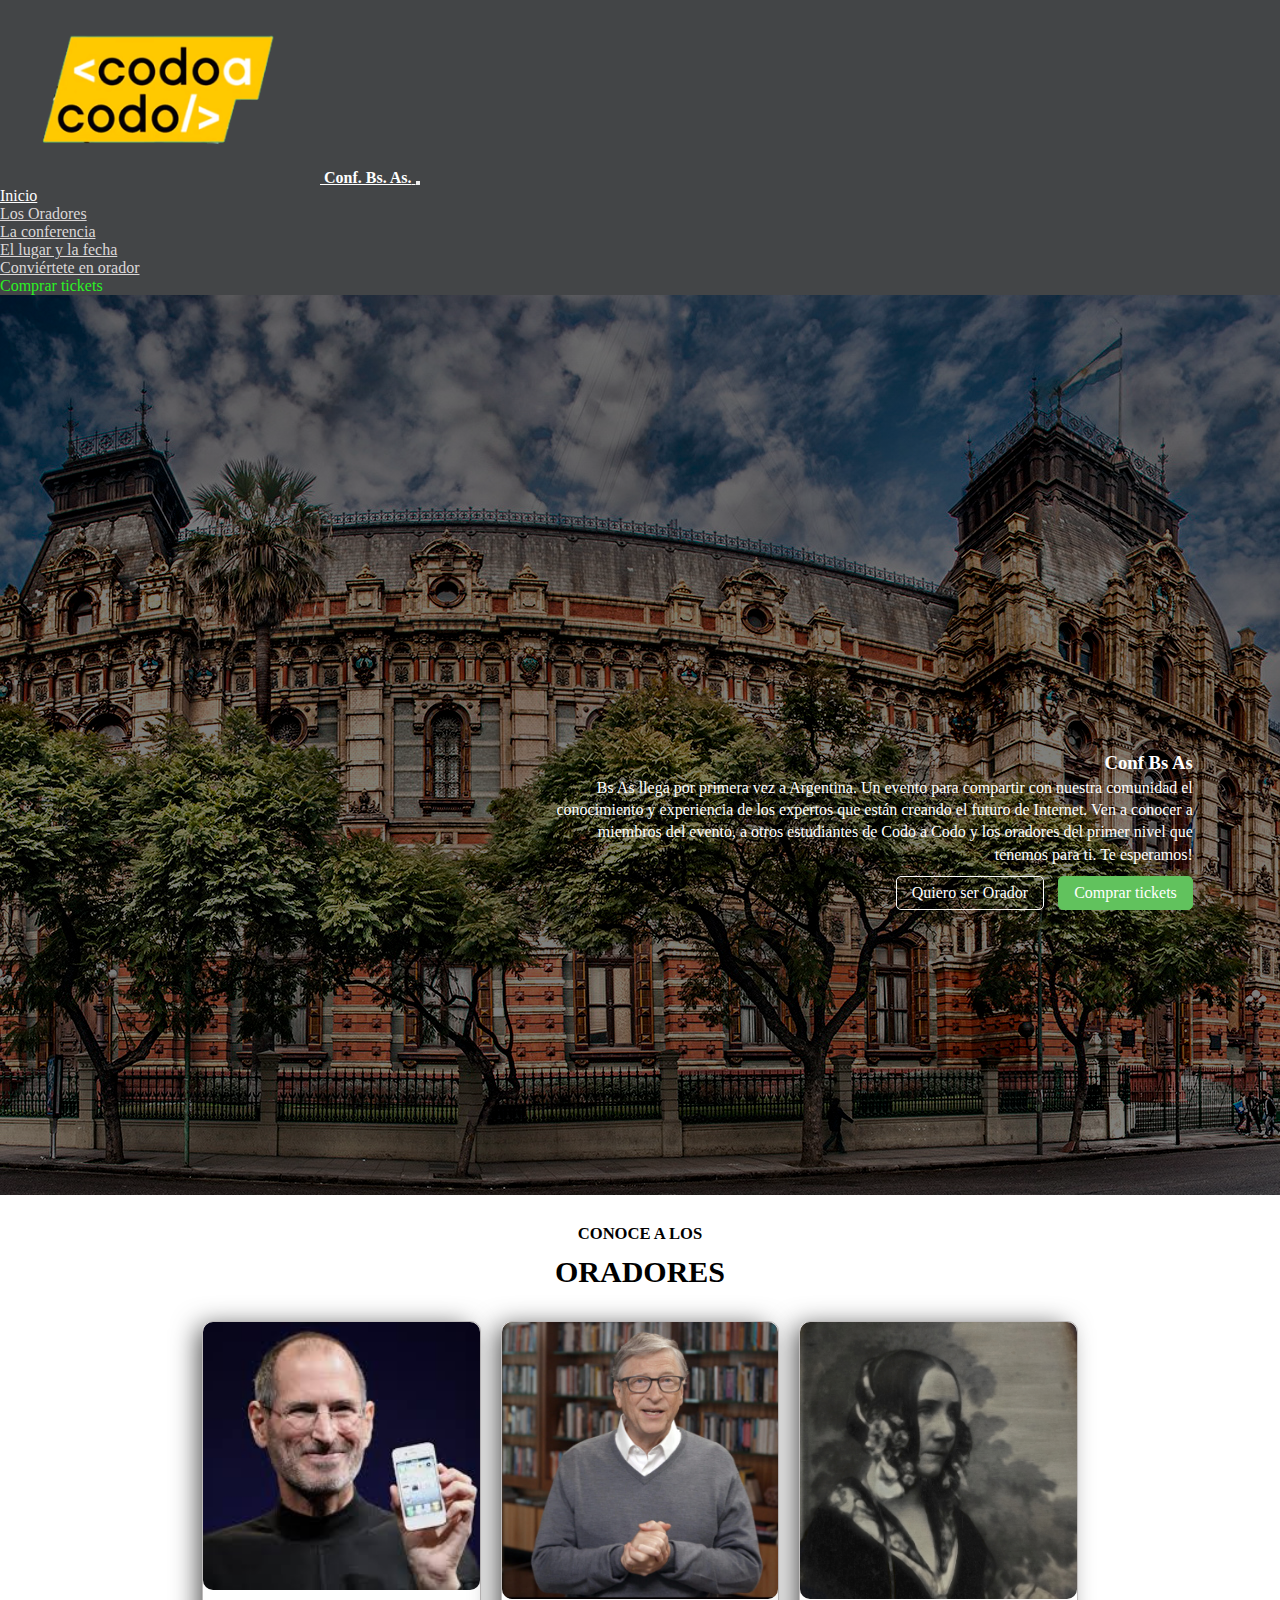
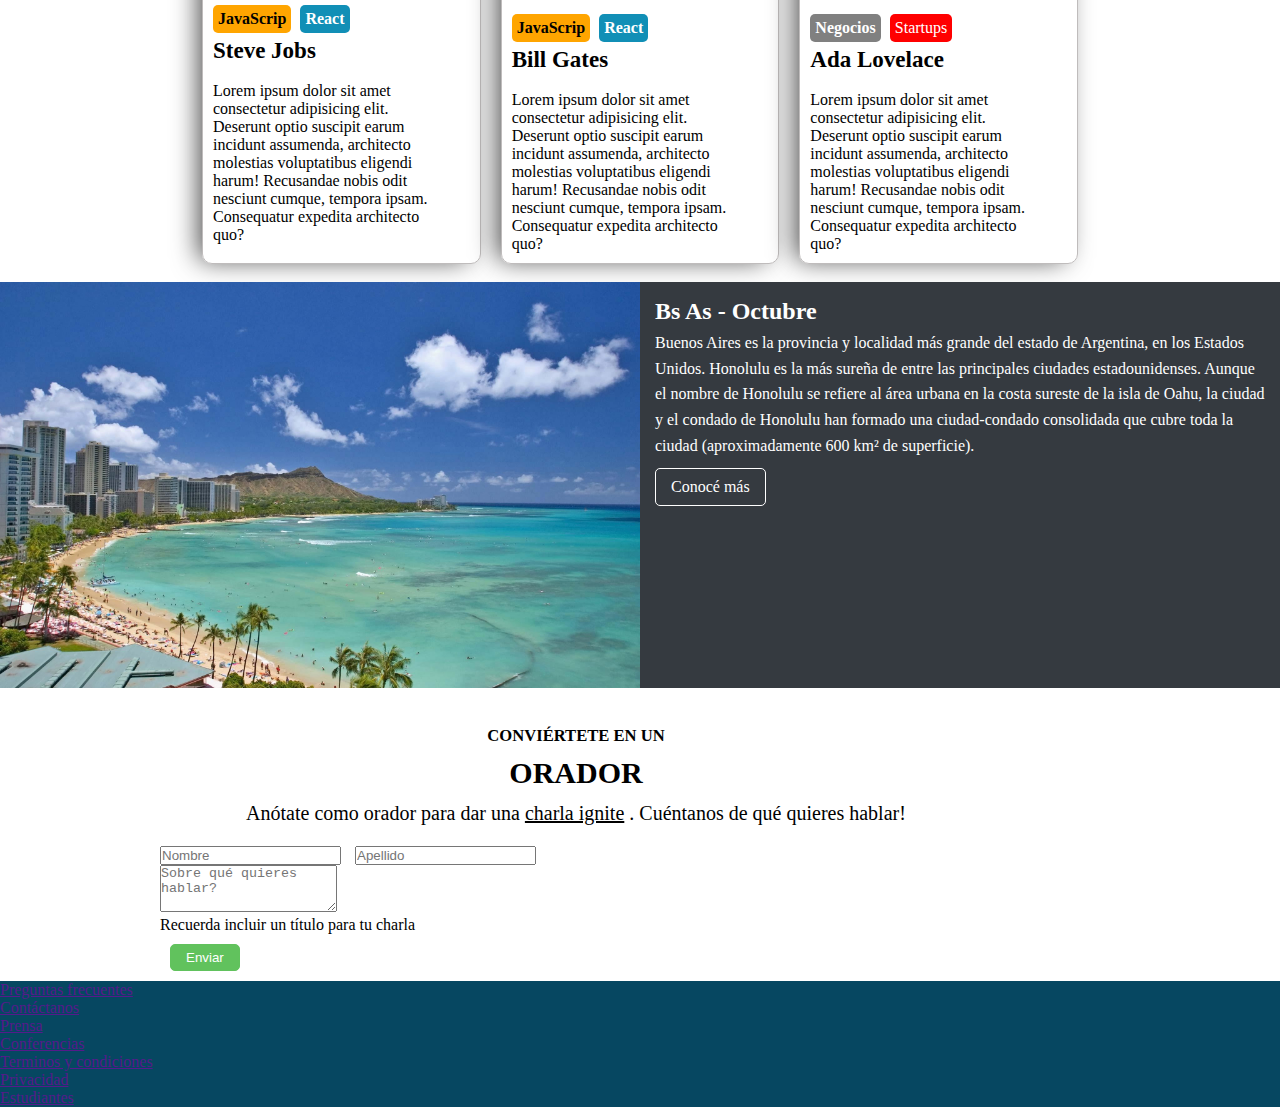
<file: index.html>
<!DOCTYPE html>
<html lang="es">
<head>
    <meta charset="UTF-8">
    <meta http-equiv="X-UA-Compatible" content="IE=edge">
    <meta name="viewport" content="width=device-width, initial-scale=1.0">
    <title>Conf Bs As</title>
    <link rel="shortcut icon" href="favicon.ico">
    <link href="https://cdn.jsdelivr.net/npm/bootstrap@5.0.2/dist/css/bootstrap.min.css" rel="stylesheet" integrity="sha384-EVSTQN3/azprG1Anm3QDgpJLIm9Nao0Yz1ztcQTwFspd3yD65VohhpuuCOmLASjC" crossorigin="anonymous">
    <link rel="stylesheet" href="./css/estilos.css">
</head>
<body>
    <header>
        <nav class="navbar navbar-expand-lg  navbar-light bgGris ">
            <div class="container-fluid">
              <a class="navbar-brand" style="color:white" href="#">
                <img src="./assets/imagenes/codoacodo.png" alt="logo de codo a codo"loading="lazy" width="25%" class="d-inline-block align-text-center">  
                <b>Conf. Bs. As.</b>
              </a>
              <button class="navbar-toggler" type="button" data-bs-toggle="collapse" data-bs-target="#navbarSupportedContent" aria-controls="navbarSupportedContent" aria-expanded="false" aria-label="Toggle navigation">
                <span class="navbar-toggler-icon"></span>
              </button>
              <div class="collapse navbar-collapse" id="navbarSupportedContent">
                <ul class="navbar-nav me-auto mb-2 mb-lg-0">
                  <li class="nav-item">
                    <a class="nav-link active" style="color:white"  aria-current="page" href="#">Inicio</a>
                  </li>
                  <li class="nav-item">
                    <a class="nav-link" style="color:rgb(219, 215, 215)"  href="#">Los Oradores</a>
                  </li>
                  <li class="nav-item">
                    <a class="nav-link" style="color:rgb(219, 215, 215)"    href="#">La conferencia</a> 
                  </li>
                  <li class="nav-item">
                    <a class="nav-link" style="color:rgb(219, 215, 215)"  href="#">El lugar y la fecha</a>
                  </li>
                  <li class="nav-item">
                    <a class="nav-link" style="color:rgb(219, 215, 215)"   href="#">Conviértete en orador</a>
                  </li>
                  <li class="nav-item">
                    <a class="nav-link" style="color:rgb(43, 241, 36); text-decoration: none;" href="./pages/Comprar tickets.html">Comprar tickets</a>
                  </li>
                 
                </ul>
              </div>
            </div>
          </nav>
    </header>
   
<main>
         <section class="imagenPrincipal">
            <div class="parrafo">
                <h3><b> Conf Bs As</b></h3>
                <p > Bs As llega por primera vez a Argentina. Un evento para  compartir con nuestra comunidad el conocimiento y experiencia de los expertos que están creando el futuro de Internet. Ven a conocer a miembros del evento, a otros estudiantes de Codo a Codo y los oradores del primer nivel que tenemos para ti. Te esperamos!</p>
                <a class="link"  href="">Quiero ser Orador</a> 
                <div class="green">
                <a class="colorLink" style="border: 0; text-decoration: none;">Comprar tickets</a>
                </div>
            </div>
        </section>
</main>

<section>
     <div class="titulo">
            <h5>CONOCE A LOS</h5>
            <h2>  <bold>ORADORES</bold> </h2>
    </div>
    <div class=contenedor_flex>
        <div   class="tarjeta">
            <img class=" img" src="./assets/imagenes/steve.jpg" alt="Steve Jobs sonriendo" width="100%"  loading="Lazy">
            
            <div  class="parrafoTarjeta"   >
                <a class="java" " href=""><span> <b>JavaScrip</b></span></a>
                <a class="react" href=""><span><b>React</b></span></a>
                <h3>Steve Jobs</h3> <br>
                <p>Lorem ipsum dolor sit amet consectetur adipisicing elit. Deserunt optio suscipit earum incidunt assumenda, architecto molestias voluptatibus eligendi harum! Recusandae nobis odit nesciunt cumque, tempora ipsam. Consequatur expedita architecto quo?</p>
            </div>
            
        </div>
        
        <div   class="tarjeta">
            <img class="img" src="./assets/imagenes/bill.jpg" alt="Bill Gates" width="100%" loading="Lazy">

            <div  class="parrafoTarjeta" >
                    <a class="java" href=""><span> <b>JavaScrip</b></span></a>
                    <a class="react" href=""><span><b>React</b></span></a>
                    <h3>Bill Gates</h3>
                    <br>
                    <p>Lorem ipsum dolor sit amet consectetur adipisicing elit. Deserunt optio suscipit earum incidunt assumenda, architecto molestias voluptatibus eligendi harum! Recusandae nobis odit nesciunt cumque, tempora ipsam. Consequatur expedita architecto quo?</p>
            </div>
        </div>
       
        <div  class="tarjeta" >
            <img class="img" src="./assets/imagenes/ada.jpeg" alt="Ada Lovelace " width="100%" loading="lazy">
            
            <div  class="parrafoTarjeta" >
                <a class="negocios"  href=""><span> <b>Negocios</b></span></a>
                <a class="startups" href="">Startups</a>
                <h3>Ada Lovelace</h3> <br>
                <p>Lorem ipsum dolor sit amet consectetur adipisicing elit. Deserunt optio suscipit earum incidunt assumenda, architecto molestias voluptatibus eligendi harum! Recusandae nobis odit nesciunt cumque, tempora ipsam. Consequatur expedita architecto quo?</p>
            </div>
        </div>
    </div>
    
</section>
<br>
 <section class="paginaPartida">
        <img class="img2" src="./assets/imagenes/honolulu.jpg" alt="imagen bs.as." >
    <div class="parrafo2">
        <h2>Bs As - Octubre </h2>
        <p>Buenos Aires es la provincia y localidad más grande del estado de Argentina, en los Estados Unidos. Honolulu es la más sureña de entre las principales ciudades estadounidenses. Aunque el nombre de Honolulu se refiere al área urbana en la costa sureste de la isla de Oahu, la ciudad y el condado de Honolulu han formado una ciudad-condado consolidada que cubre toda la ciudad (aproximadamente 600 km² de superficie). </p>
        <div >
            <a class="link" href="">Conocé más</a>
        </div>
    </div>

 </section>       
<br>
<div class="contiene">
  <div class="titulo">
    <h5>CONVIÉRTETE EN UN</h5>
    <h2> <b>ORADOR</b></h2>
    <P>Anótate como orador para dar una <span><ins> charla ignite</ins></span> . Cuéntanos de qué quieres hablar!</P>
  </div>

  <div class="mb-3 mr-2 d-flex  justify-content-sm-center"  >
    <input type="text" class="form-control" style="margin-right:10px;" placeholder="Nombre">
    <input type="text" class="form-control" placeholder="Apellido">
  </div>


  <div class="mb-3 ">
    <textarea class="form-control" id="exampleFormControlTextarea1" rows="3" placeholder="Sobre qué quieres hablar?"></textarea>
    <p>Recuerda incluir un título para tu charla</p>
  </div>
  <div class="d-grid gap-2 pb-3">
    <button class="btn green"  type="button">Enviar</button>
  </div>

</div>
  
   
 </section>

 <footer class="fondoFooter">
  <div class=" container ">
    <div class="row">
        <div class="col pt-4 pb-4"><a class="text-white text-decoration-none" href="">Preguntas frecuentes</a></div>
        <div class="col pt-4 pb-4"><a class="text-white text-decoration-none" href="">Contáctanos</a></div>
        <div class="col pt-4 pb-4"><a class="text-white text-decoration-none" href="">Prensa</a></div>
        <div class="col pt-4 pb-4"><a class="text-white text-decoration-none" href="">Conferencias</a></div>
        <div class="col pt-4 pb-4"><a class="text-white text-decoration-none" href="">Terminos y condiciones</a></div>
        <div class="col pt-4 pb-4"><a class="text-white text-decoration-none" href="">Privacidad</a></div>
        <div class="col pt-4 pb-4"><a class="text-white text-decoration-none" href="">Estudiantes</a></div>
    </div>
  </div>
    
    
    
    
    
    
 </footer>
   
 
  
    <script src="https://cdn.jsdelivr.net/npm/bootstrap@5.0.2/dist/js/bootstrap.bundle.min.js" integrity="sha384-MrcW6ZMFYlzcLA8Nl+NtUVF0sA7MsXsP1UyJoMp4YLEuNSfAP+JcXn/tWtIaxVXM" crossorigin="anonymous"></script>
</body>
</html>
</file>
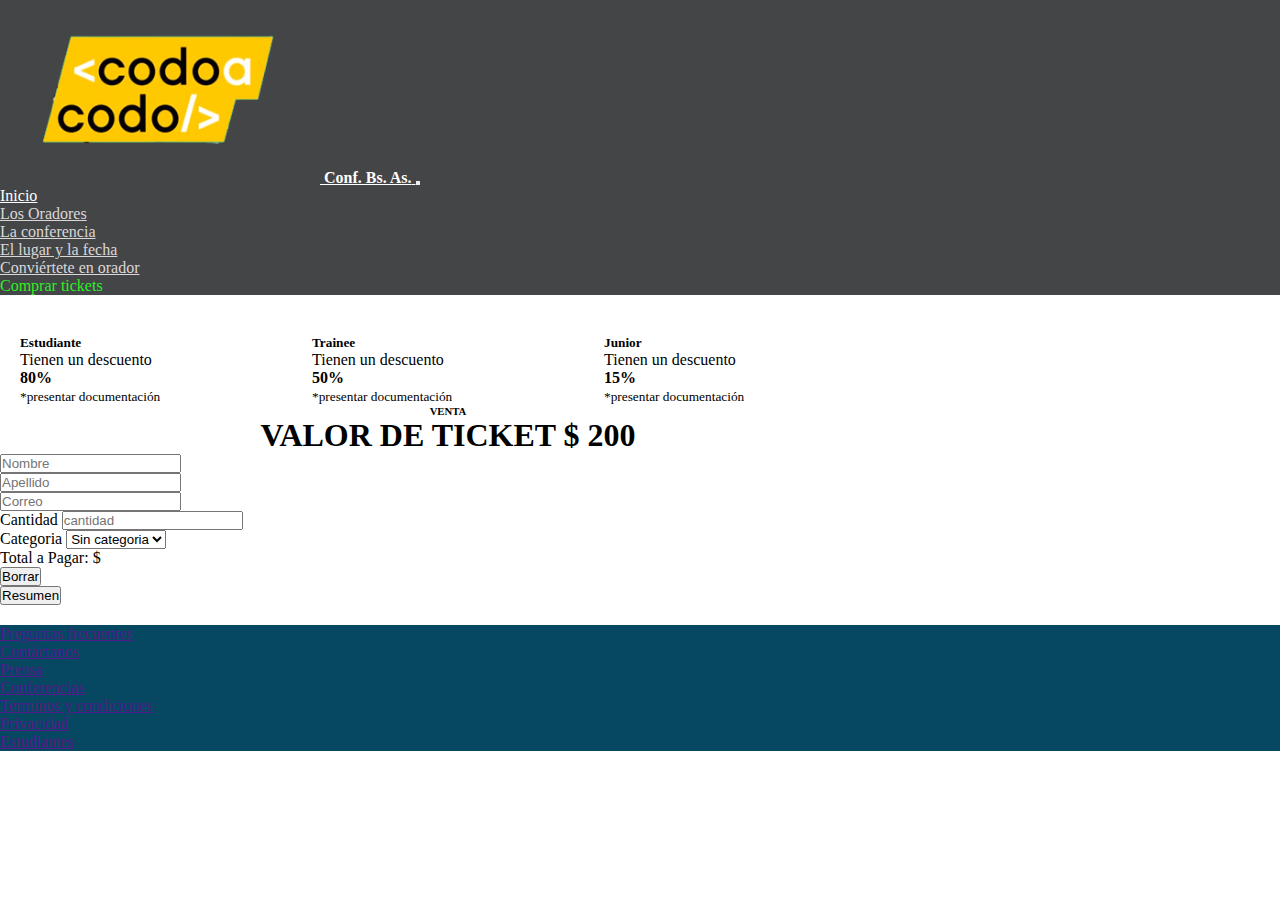
<file: pages/Comprar tickets.html>
<!DOCTYPE html>
<html lang="es">
<head>
    <meta charset="UTF-8">
    <meta http-equiv="X-UA-Compatible" content="IE=edge">
    <meta name="viewport" content="width=device-width, initial-scale=1.0">
    <title>Conf Bs As</title>
    <link rel="shortcut icon" href="../favicon.ico">
    <link href="https://cdn.jsdelivr.net/npm/bootstrap@5.0.2/dist/css/bootstrap.min.css" rel="stylesheet" integrity="sha384-EVSTQN3/azprG1Anm3QDgpJLIm9Nao0Yz1ztcQTwFspd3yD65VohhpuuCOmLASjC" crossorigin="anonymous">
    <link rel="stylesheet" href="../css/estilos.css">
</head>
<body>
    <header>
       <nav class="navbar navbar-expand-lg  navbar-light bgGris ">
            <div class="container-fluid">
              <a class="navbar-brand" style="color:white" href="#">
                <img src="../assets/imagenes/codoacodo.png" alt="logo de codo a codo"loading="lazy" width="25%" class="d-inline-block align-text-center">  
                <b>Conf. Bs. As.</b>
              </a>
              <button class="navbar-toggler" type="button" data-bs-toggle="collapse" data-bs-target="#navbarSupportedContent" aria-controls="navbarSupportedContent" aria-expanded="false" aria-label="Toggle navigation">
                <span class="navbar-toggler-icon"></span>
              </button>
              <div class="collapse navbar-collapse" id="navbarSupportedContent">
                <ul class="navbar-nav me-auto mb-2 mb-lg-0">
                  <li class="nav-item">
                    <a class="nav-link active" style="color:white"  aria-current="page" href="">Inicio</a>
                  </li>
                  <li class="nav-item">
                    <a class="nav-link" style="color:rgb(219, 215, 215)"  href="#">Los Oradores</a>
                  </li>
                  <li class="nav-item">
                    <a class="nav-link" style="color:rgb(219, 215, 215)"    href="#">La conferencia</a> 
                  </li>
                  <li class="nav-item">
                    <a class="nav-link" style="color:rgb(219, 215, 215)"  href="#">El lugar y la fecha</a>
                  </li>
                  <li class="nav-item">
                    <a class="nav-link" style="color:rgb(219, 215, 215)"   href="#">Conviértete en orador</a>
                  </li>
                  <li class="nav-item">
                    <a class="nav-link" style="color:rgb(43, 241, 36); text-decoration: none;" href="#">Comprar tickets</a>
                  </li>
                 
                </ul>
              </div>
            </div>
          </nav>
    </header>
   <section>
    <div class="container" style="width: 70%; margin-top: 40px; margin-bottom: 20px; ">
    <div class="row mb-3" style="display: flex; justify-content: space-evenly">
        <div Class="card text-center border-primary" style="width: 17rem;">
            <div class="card-body">
                <h5 class="card-title">Estudiante</h5>
                <p class="card-text">Tienen un descuento</p>
                <p><strong>80%</strong> </p>
                <p class="card-text"><small class="text-muted">*presentar documentación</small></p>
            </div>
        </div>
        <div Class="card text-center border-success" style="width: 17rem;">
            <div class="card-body">
                <h5 class="card-title">Trainee</h5>
                <p class="card-text">Tienen un descuento</p>
                <p><strong>50%</strong> </p>
                <p class="card-text"><small class="text-muted">*presentar documentación</small></p>
            </div>
        </div>
        <div Class="card text-center border-warning" style="width: 17rem;">
            <div class="card-body">
                <h5 class="card-title">Junior</h5>
                <p class="card-text">Tienen un descuento</p>
                <p><strong>15%</strong> </p>
                <p class="card-text"><small class="text-muted">*presentar documentación</small></p>
            </div>
        </div>
      </div>
    <div style="text-align: center;">
        <h6>VENTA</h6>
        <h1>VALOR DE TICKET $ 200 </h1>
    </div>
    <form action>
            <div class="row mb-3">
                <div class="col-sm-6">
                    <input type="text" class="form-control" name="nombre" id="nombre"  placeholder="Nombre" >
                </div>
                <div class="col-sm-6">
                    <input type="text" class="form-control" name="apellido" id="apellido"   placeholder="Apellido">
                </div>
            </div>
            <div class="row mb-3">
                <div class="col">
                    <input type="email" class="form-control" name="correo" id="correo" placeholder="Correo">
                </div>
            </div>
            <div class="row mb-3">
                <div class="col-sm-6">
                    <label for="cantidad" class="form-label">Cantidad</label>
                    <input type="number" class="form-control" name="cantidad" id="cantidad" placeholder="cantidad">
                </div>
                <div class="col-sm-6">
                    <label for="categoria" class="form-label">Categoria</label>
                        <select class="form-select" name="categoria" id="categoria" aria-label="Default select example">
                          <option value="0">Sin categoria</option>
                            <option value="1">Estudiante</option>
                            <option value="2">Trainee</option>
                            <option value="3">Junior</option>
                      </select>
                </div>
            </div>
            <div class="row mb-3">
                <div class="col">
                      <div class="alert alert-primary" role="alert">
                        Total a Pagar: $
                        <span id="totalPago"></span>
                      </div>
                </div>
            </div>
            <div class="row mb-3">
                <div class="d-grid col-sm-6 mx-auto">
                    <button class="btn btn-success " type="button" id="borrar">Borrar</button>
                </div>
                <div class="d-grid col-sm-6 mx-auto">
                    <button class="btn btn-success " type="button" id="resumen">Resumen</button>
                </div>
                   
            </div>
    </form>
</div>
   </section>
   <footer class="fondoFooter">
    <div class=" container ">
      <div class="row">
          <div class="col pt-4 pb-4"><a class="text-white text-decoration-none" href="">Preguntas frecuentes</a></div>
          <div class="col pt-4 pb-4"><a class="text-white text-decoration-none" href="">Contáctanos</a></div>
          <div class="col pt-4 pb-4"><a class="text-white text-decoration-none" href="">Prensa</a></div>
          <div class="col pt-4 pb-4"><a class="text-white text-decoration-none" href="">Conferencias</a></div>
          <div class="col pt-4 pb-4"><a class="text-white text-decoration-none" href="">Terminos y condiciones</a></div>
          <div class="col pt-4 pb-4"><a class="text-white text-decoration-none" href="">Privacidad</a></div>
          <div class="col pt-4 pb-4"><a class="text-white text-decoration-none" href="">Estudiantes</a></div>
      </div>
    </div>
   </footer>

    
    
    <script src="https://cdn.jsdelivr.net/npm/bootstrap@5.0.2/dist/js/bootstrap.bundle.min.js" integrity="sha384-MrcW6ZMFYlzcLA8Nl+NtUVF0sA7MsXsP1UyJoMp4YLEuNSfAP+JcXn/tWtIaxVXM" crossorigin="anonymous"></script>
    <script src="../js/comprar_ticktes.js"></script>
</body>
</html>
</file>
<file: css/estilos.css>
*{
   padding: 0;
   margin: 0;
   box-sizing: border-box;
}
body{
   height: 100vh;
}

@import url('https://fonts.googleapis.com/css2?family=Inter:wght@300;400;600&family=Montserrat:wght@300;400&family=Roboto:wght@300;500;700&family=Source+Sans+Pro:wght@200;300;400;600&display=swap');

.fondoGris_flex{
   width:100%;
   height: auto;
   background-color: #434547;
   color: white; 
   display: flex;
   justify-content: center;
}

.bgGris{
   background-color: #434547;
}
.logo{
   display: flex;
   align-items: center;
   width:50%;
   padding-left: 2rem;
   }

.navegador{
   padding-right: 2.5rem;
   width: 50%;
   display: flex;
   align-items: center;
   justify-content: space-between;
  

}
.colorLink{
   color: white;
   text-decoration: none;
}

.imagenPrincipal{
  background-image: linear-gradient(to right,rgb(0 0 0 /.5),rgb(0 0 0 /.5)),url("../assets/imagenes/ba1.jpg");
  width:100%;
  height:100vh;
  display: flex;
  justify-content: center;
  align-items: center;
  justify-content: center;

}
.parrafo{
   position: relative;
   top: 10%;
   left: 26%;
   color: white;
   justify-content: flex-end;
   text-align:right;
   line-height: 1.4;
   font-size: 1rem;
   margin-right: 200px; 
   width: 50%;
   
}
.titulo{
   display: flex;
   flex-direction: column;
   text-align:center;
   font-style: normal;
   font-weight: 300;
   font-size: 20px;
   line-height: 1.6;
   margin-top: 2%;
   margin-bottom: 2%;
}
.contenedor_flex{
   margin: 0 auto;
   width: 70%;
   display:flex;
   align-content: space-between;
   
}
.tarjeta{
   display: flex;
   flex-direction: column;
   justify-content: flex-start;
   align-content: space-between;
   border: 1px solid #bfbcbc;
   border-radius: 10px;
   box-shadow: -8px 1px 27px -5px rgba(0,0,0,0.72);
   margin:0 10px;
   padding:0;
   font-size: 1rem;
}

.img{
   width: 100%;
   border-radius: 10px;
}
.parrafoTarjeta{
   padding:10px;
   width: 90%

   }
.parrafoTarjeta h3{
   font-size: 23px;
}

.link{
   color: white;
   text-decoration: none;
   width: auto;
   display: inline-block;
   padding:5px 15px;
   margin: 10px 0;
   border-radius: 5px;
   border: 1px solid white;

  }
  .green{
   display: inline-block;
   background-color: rgb(97, 194, 93);
   border: 1px solid rgb(97, 194, 93);
   padding: 5px 15px;
   margin: 10px;
   margin-right: 0px; 
   border-radius: 5px;
   color:white;
   
  }
.java{
   display: inline-block;
   color: black;
   text-decoration: none;
   background-color:orange;
   padding: 5px 5px;
   margin: 5px;
   margin-left: 0px; 
   border-radius: 5px;

   
}
.react{
   display: inline-block;
   color: white;
   text-decoration:none;
   background-color: rgb(17, 143, 182);
   padding: 5px 5px;
   margin:5px;
   margin-left: 0px;
   border-radius: 5px;
   
}  
.negocios{
   display: inline-block;
   color:white;
   text-decoration: none;
   background-color:grey;
   padding: 5px 5px;
   margin: 5px;
   margin-left: 0px;
   border-radius: 5px;
   
} 
.startups{
   display: inline-block;
   color:white;
   text-decoration: none;
   background-color: red;
   padding: 5px 5px;
   margin: 5px;
   margin-left: 0px;
   border-radius: 5px;
   
}
.parrafo2{
      background-color: rgb(53,58,64); 
      color: white;
      width: 50%;
      padding: 10px 15px;
      line-height: 1.6;
      font-size: 1em;
   }

.paginaPartida{
   display: flex;
   width:100%;
   flex-direction: row;
}
.img2{
   width: 50%;
}

.contiene{
   width: 65%;
   margin-left: 10rem;
   position: relative;
  flex-direction: center;
  justify-content: center;
 
 }

.fondoFooter{
   background-color: rgb(6, 71, 97);
  
}

@media screen and (max-width:768px){
  .fondoGris_flex{
   flex-direction: column;
   padding-right: initial;
  }
  .logo{ 
   width: 100%;
   justify-content: space-between;
   padding-right: 2rem;
   margin-bottom: 0.5rem;
  }
  .navegador{
   width: 100%;
   flex-direction: column;
   padding-right:initial;
   justify-content: center;
   align-content: center;

  }
  .colorLink{
   display:inline-block;
   width: 100%;
   text-align: center;
   padding-top: 0.2rem;
   padding-bottom: 0.2rem;
  }
  
.imagenPrincipal{
   height: 60%;
}
.parrafo{
  text-align: center;

}
.parrafo.colorLink{
   text-align: center;
}
  .contenedor_flex{
   flex-direction: column; 
   align-items: center;
  }
.tarjeta{
   margin-bottom: 1rem;
}
.paginaPartida{
   flex-direction: column;
}
.img2{
   width: 100%;
}
.parrafo2{
   width: 100%;
}
.contiene{
   width: 50%;
   flex-direction: column;
   align-items: center;
}
}
</file>
